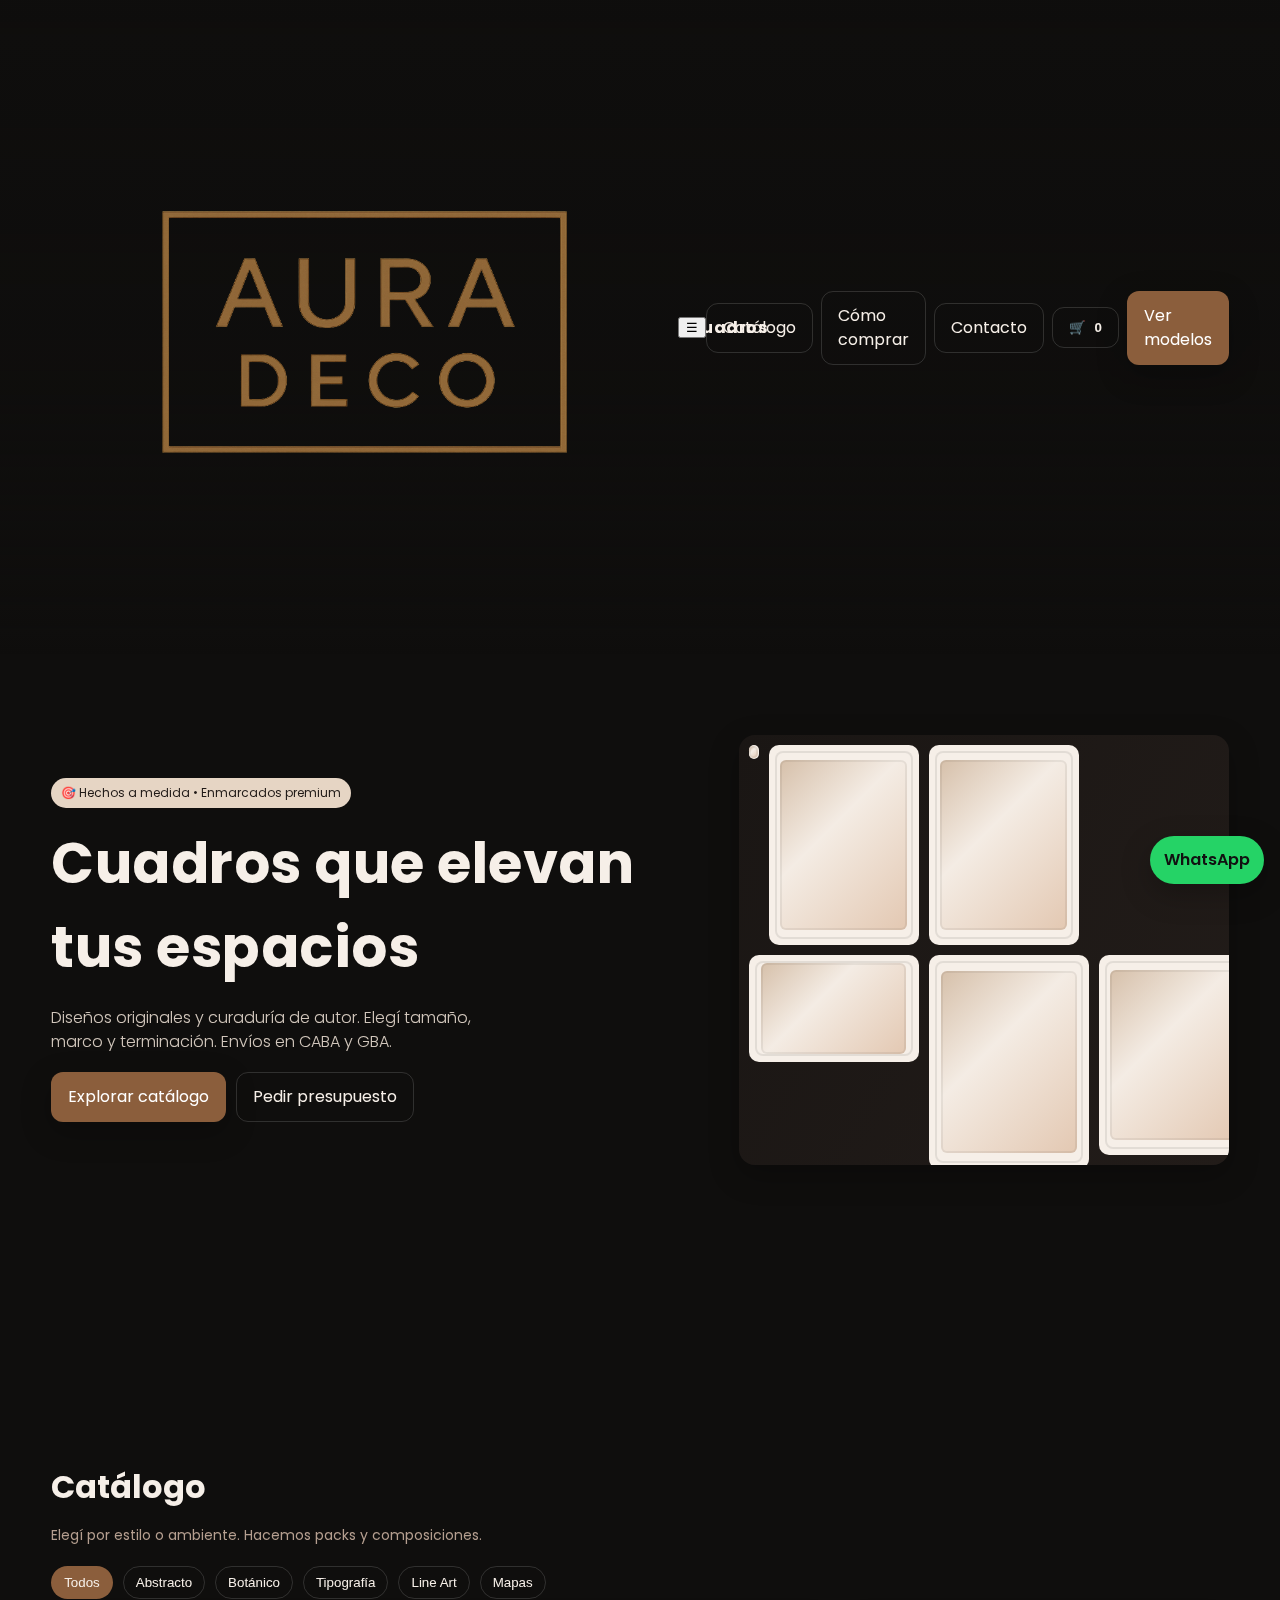
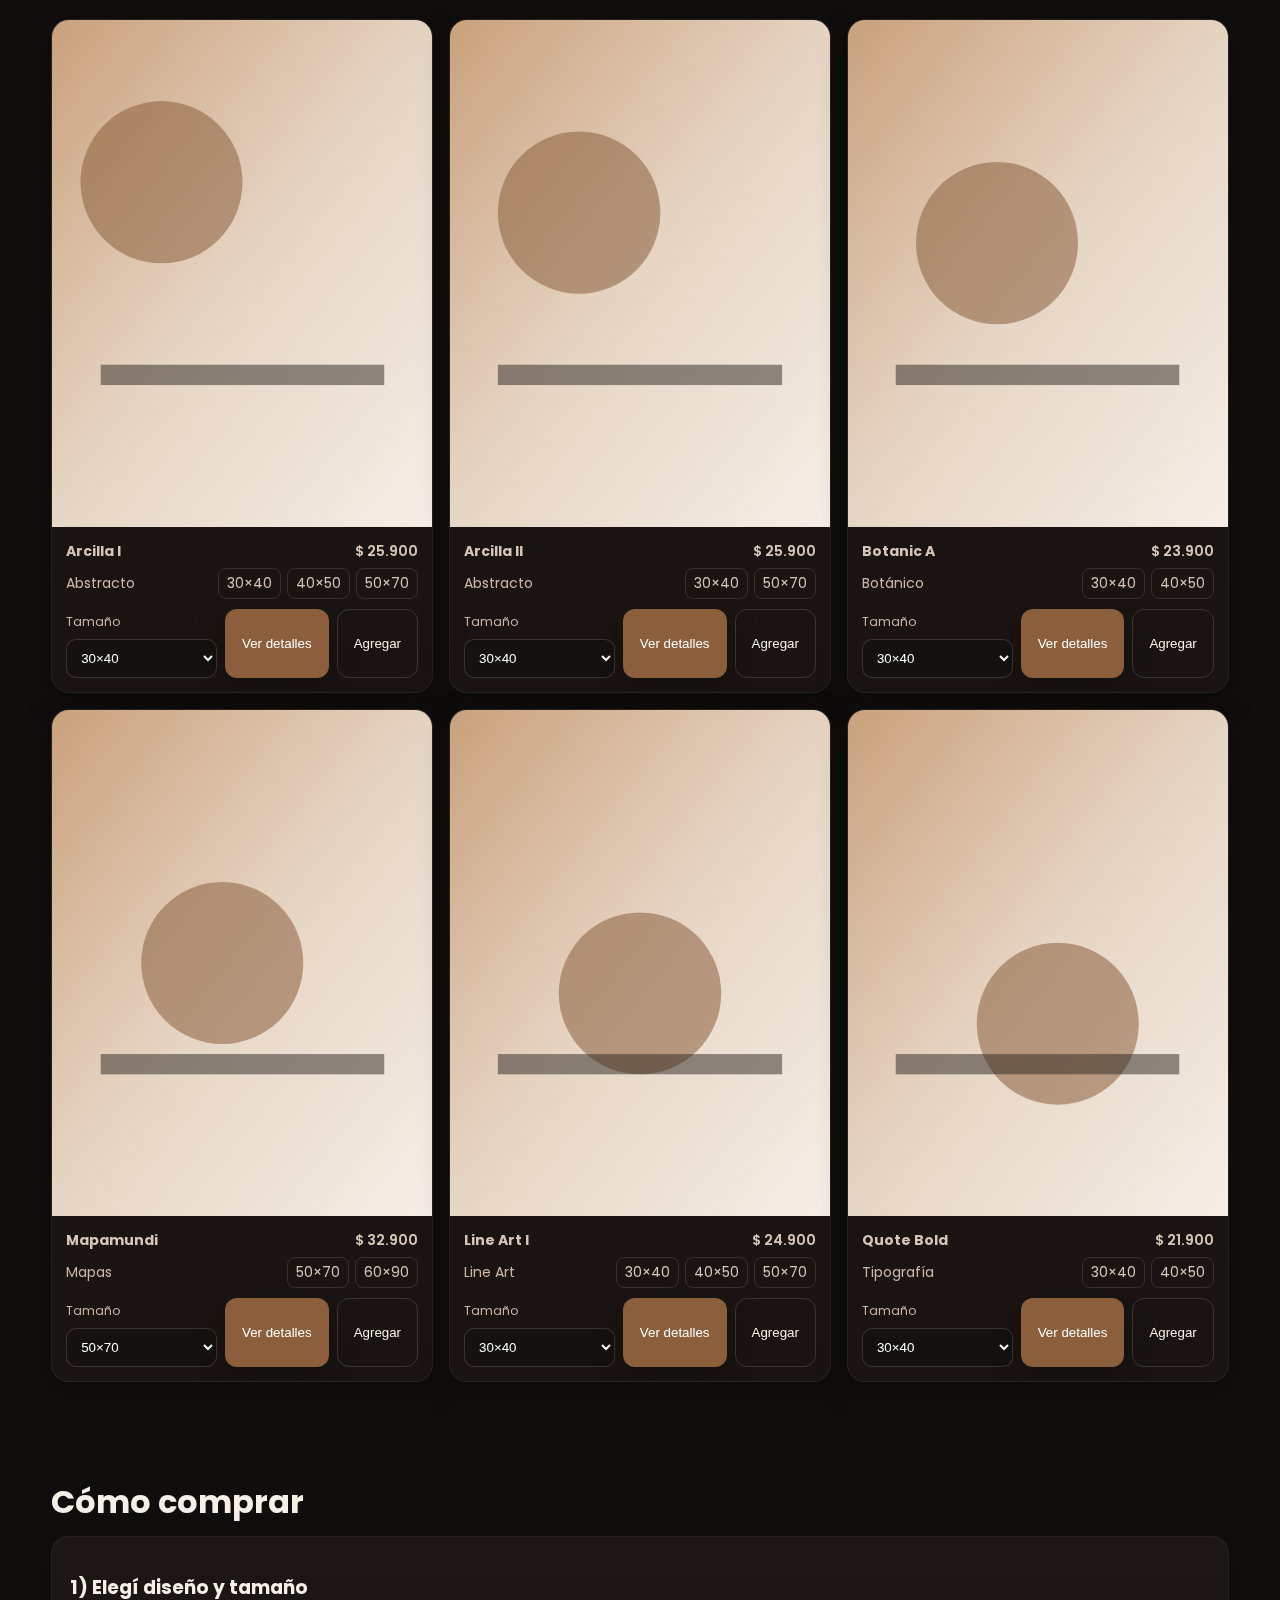
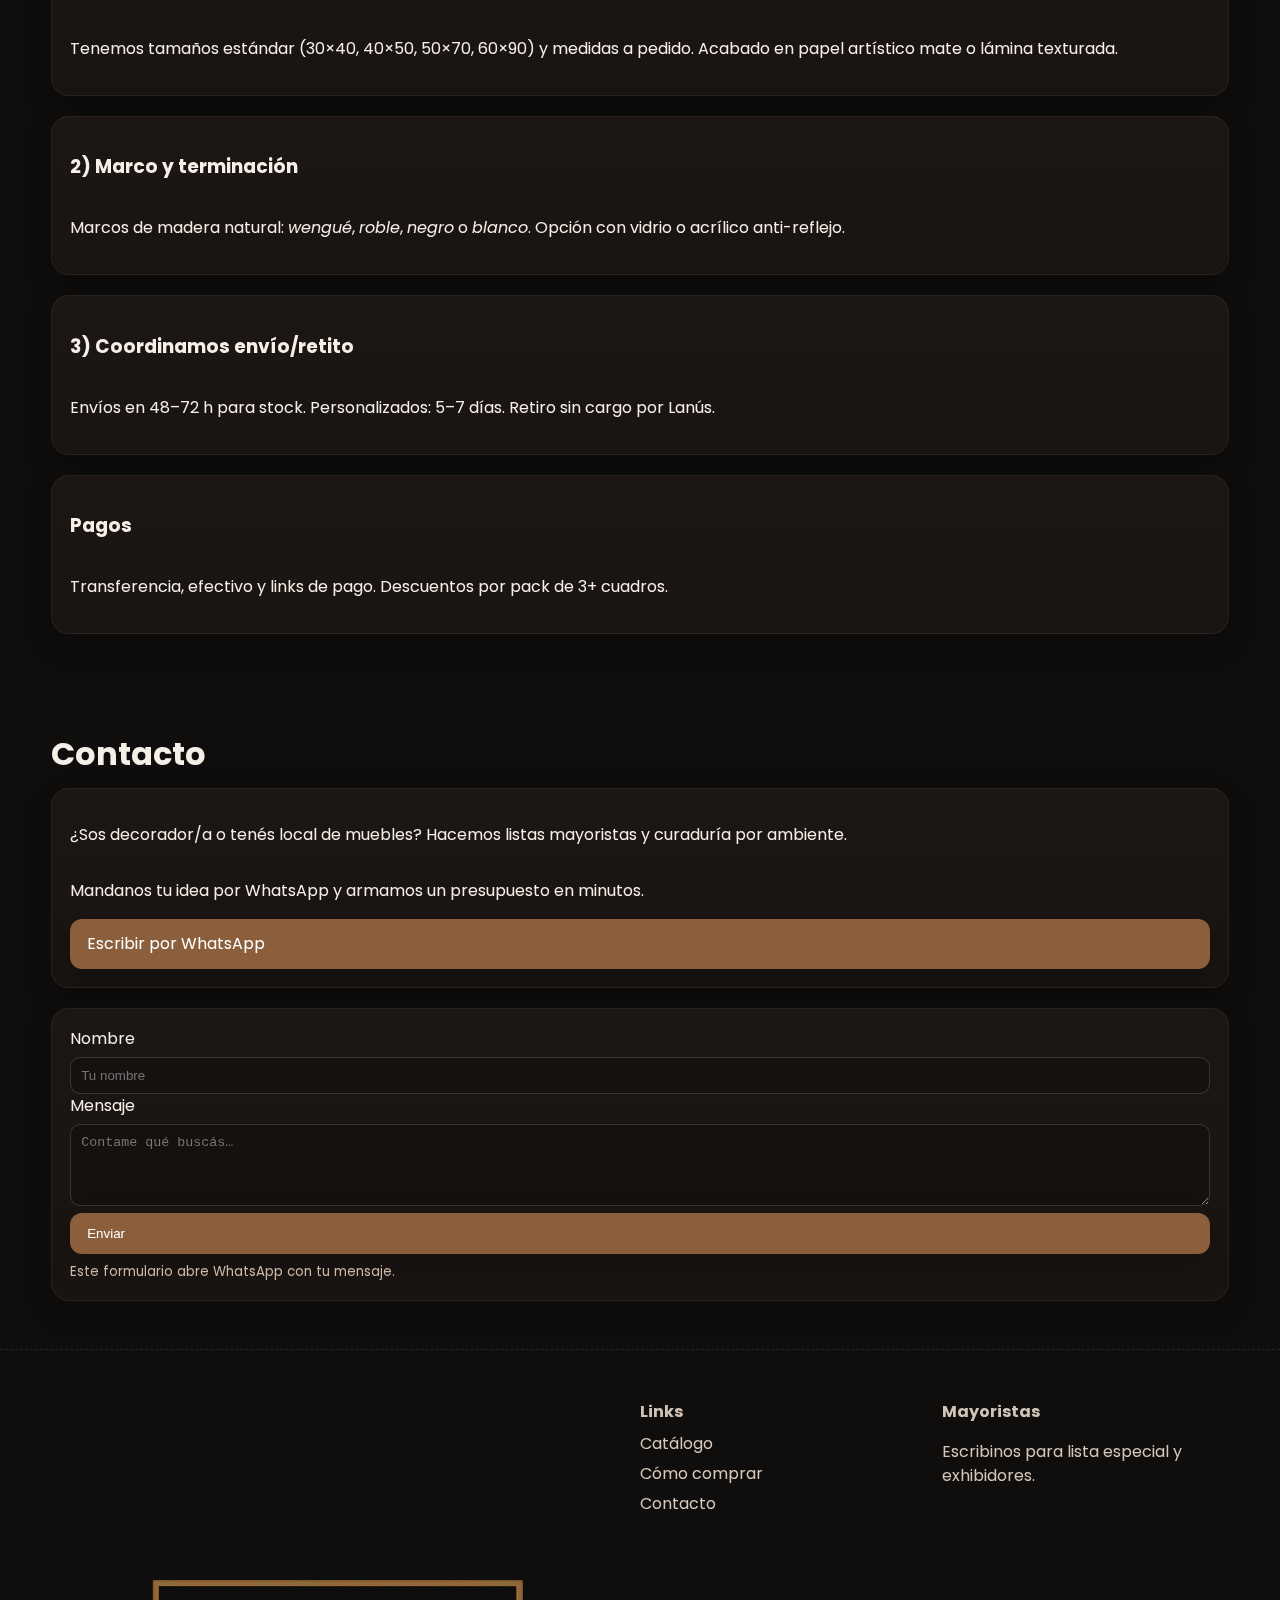
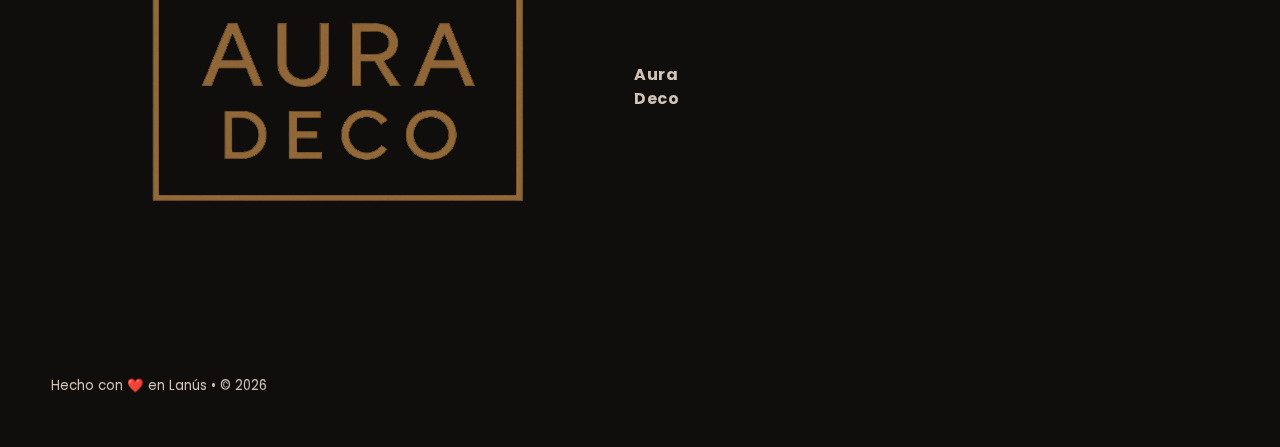
<file: index.html>
<!DOCTYPE html>
<html lang="es">
<head>
  <meta charset="utf-8" />
  <meta name="viewport" content="width=device-width, initial-scale=1" />
  <title>Aura Deco • Cuadros y diseño</title>
  <meta name="description" content="Aura Deco: cuadros modernos y personalizados para interiores. Envíos en CABA y GBA." />
  <link rel="preconnect" href="https://fonts.googleapis.com">
  <link rel="preconnect" href="https://fonts.gstatic.com" crossorigin>
  <link href="https://fonts.googleapis.com/css2?family=Poppins:wght@300;400;600&display=swap" rel="stylesheet">
  <link rel="stylesheet" href="styles.css" />
  <!-- Favicon -->
<link rel="icon" href="auradeco.png" type="image/png">
<link rel="apple-touch-icon" href="auradeco.png">
<meta name="theme-color" content="#8b5e3c">

</head>
<body>
  <!-- Botón WhatsApp flotante -->
  <a class="wapp" id="wappLink" target="_blank" rel="noopener">WhatsApp</a>

  <header>
    <div class="wrap nav">
      <div class="brand">
        <img src="auradeco.png" alt="Aura Deco" class="logo-img" />
        <b id="brandName">Aura Deco</b>
      </div>

      <button id="menuToggle" class="menu-toggle" aria-label="Abrir menú">☰</button>

      <nav class="menu" id="menu">
        <a href="#catalogo" class="btn">Catálogo</a>
        <a href="#como" class="btn">Cómo comprar</a>
        <a href="#contacto" class="btn">Contacto</a>
        <button class="btn ghost cartBtn" id="openCart" aria-label="Abrir carrito">
          🛒 <span id="cartCount">0</span>
        </button>
        <a href="#catalogo" class="btn primary">Ver modelos</a>
      </nav>
    </div>
  </header>

  <main class="wrap">
    <!-- HERO -->
    <section class="hero minvh">
      <div class="hero-grid">
        <div>
          <span class="tag">🎯 Hechos a medida • Enmarcados premium</span>
          <h1>Cuadros que elevan tus espacios</h1>
          <p class="lead">Diseños originales y curaduría de autor. Elegí tamaño, marco y terminación. Envíos en CABA y GBA.</p>
          <div class="cta">
            <a href="#catalogo" class="btn primary">Explorar catálogo</a>
            <a href="#contacto" class="btn ghost">Pedir presupuesto</a>
          </div>
        </div>
        <div class="frame-wall">
          <div class="frames">
            <div class="frame med"><div class="art"></div></div>
            <div class="frame small"><div class="art"></div></div>
            <div class="frame small"><div class="art"></div></div>
            <div class="frame wide"><div class="art"></div></div>
            <div class="frame med"><div class="art"></div></div>
            <div class="frame small"><div class="art"></div></div>
          </div>
        </div>
      </div>
    </section>

    <!-- CATÁLOGO -->
    <section id="catalogo">
      <h2>Catálogo</h2>
      <p class="sub">Elegí por estilo o ambiente. Hacemos packs y composiciones.</p>

      <div class="filters" id="filters"></div>
      <div class="grid" id="grid"></div>
    </section>

    <!-- CÓMO COMPRAR -->
    <section id="como">
      <h2>Cómo comprar</h2>
      <div class="two-col">
        <div class="card soft">
          <h3>1) Elegí diseño y tamaño</h3>
          <p>Tenemos tamaños estándar (30×40, 40×50, 50×70, 60×90) y medidas a pedido. Acabado en papel artístico mate o lámina texturada.</p>
        </div>
        <div class="card soft">
          <h3>2) Marco y terminación</h3>
          <p>Marcos de madera natural: <em>wengué</em>, <em>roble</em>, <em>negro</em> o <em>blanco</em>. Opción con vidrio o acrílico anti-reflejo.</p>
        </div>
        <div class="card soft">
          <h3>3) Coordinamos envío/retito</h3>
          <p>Envíos en 48–72 h para stock. Personalizados: 5–7 días. Retiro sin cargo por Lanús.</p>
        </div>
        <div class="card soft">
          <h3>Pagos</h3>
          <p>Transferencia, efectivo y links de pago. Descuentos por pack de 3+ cuadros.</p>
        </div>
      </div>
    </section>

    <!-- CONTACTO -->
    <section id="contacto">
      <h2>Contacto</h2>
      <div class="two-col">
        <div class="card soft">
          <p>¿Sos decorador/a o tenés local de muebles? Hacemos listas mayoristas y curaduría por ambiente.</p>
          <p>Mandanos tu idea por WhatsApp y armamos un presupuesto en minutos.</p>
          <a class="btn primary" id="wappCTA">Escribir por WhatsApp</a>
        </div>
        <form class="card soft" id="form">
          <label>Nombre<br>
            <input name="nombre" required placeholder="Tu nombre">
          </label>
          <label>Mensaje<br>
            <textarea name="mensaje" rows="4" required placeholder="Contame qué buscás…"></textarea>
          </label>
          <button class="btn primary" type="submit">Enviar</button>
          <small class="hint">Este formulario abre WhatsApp con tu mensaje.</small>
        </form>
      </div>
    </section>
  </main>

  <footer>
    <div class="wrap foot">
      <div>
        <div class="brand">
          <img src="auradeco.png" alt="Aura Deco" class="logo-img" />
          <b>Aura Deco</b>
        </div>
        <small>Hecho con ❤️ en Lanús • © <span id="year"></span></small>
      </div>
      <div>
        <b>Links</b>
        <ul class="links">
          <li><a href="#catalogo">Catálogo</a></li>
          <li><a href="#como">Cómo comprar</a></li>
          <li><a href="#contacto">Contacto</a></li>
        </ul>
      </div>
      <div>
        <b>Mayoristas</b>
        <p class="muted">Escribinos para lista especial y exhibidores.</p>
      </div>
    </div>
  </footer>

  <!-- MODAL DE PRODUCTO -->
  <dialog id="productModal">
    <div class="modal-body">
      <img id="modalImg" class="modal-img" alt="Cuadro">
      <div class="modal-content">
        <h3 id="modalTitle">Título</h3>
        <p id="modalDesc" class="muted">Descripción del diseño.</p>
        <div class="meta">
          <div>
            <label for="modalSize">Tamaño</label><br>
            <select id="modalSize"></select>
          </div>
          <div>
            <label for="modalQty">Cantidad</label><br>
            <input type="number" id="modalQty" min="1" value="1">
          </div>
          <div class="price" id="modalPrice">$0</div>
        </div>
        <div class="modal-actions">
          <button class="btn primary" id="modalAddCart">Agregar al carrito</button>
          <a class="btn ghost" id="modalBuy">Pedir por WhatsApp</a>
          <button class="btn ghost" id="modalClose">Cerrar</button>
        </div>
      </div>
    </div>
  </dialog>

  <!-- CARRITO -->
  <dialog id="cartDrawer">
    <div class="cart-body">
      <div class="cart-head">
        <h3>Tu carrito</h3>
        <button class="btn ghost" id="closeCart">Cerrar</button>
      </div>
      <div id="cartItems" class="cart-items"></div>
      <div class="cart-foot">
        <div class="cart-total">
          <span>Subtotal</span>
          <b id="cartSubtotal">$0</b>
        </div>
        <div class="cart-actions">
          <button class="btn ghost" id="emptyCart">Vaciar</button>
          <a class="btn primary" id="cartCheckout">Armar pedido por WhatsApp</a>
        </div>
        <small class="hint">El pedido se enviará por WhatsApp con el detalle de tus productos.</small>
      </div>
    </div>
  </dialog>

  <script src="app.js"></script>
</body>
</html>
</file>
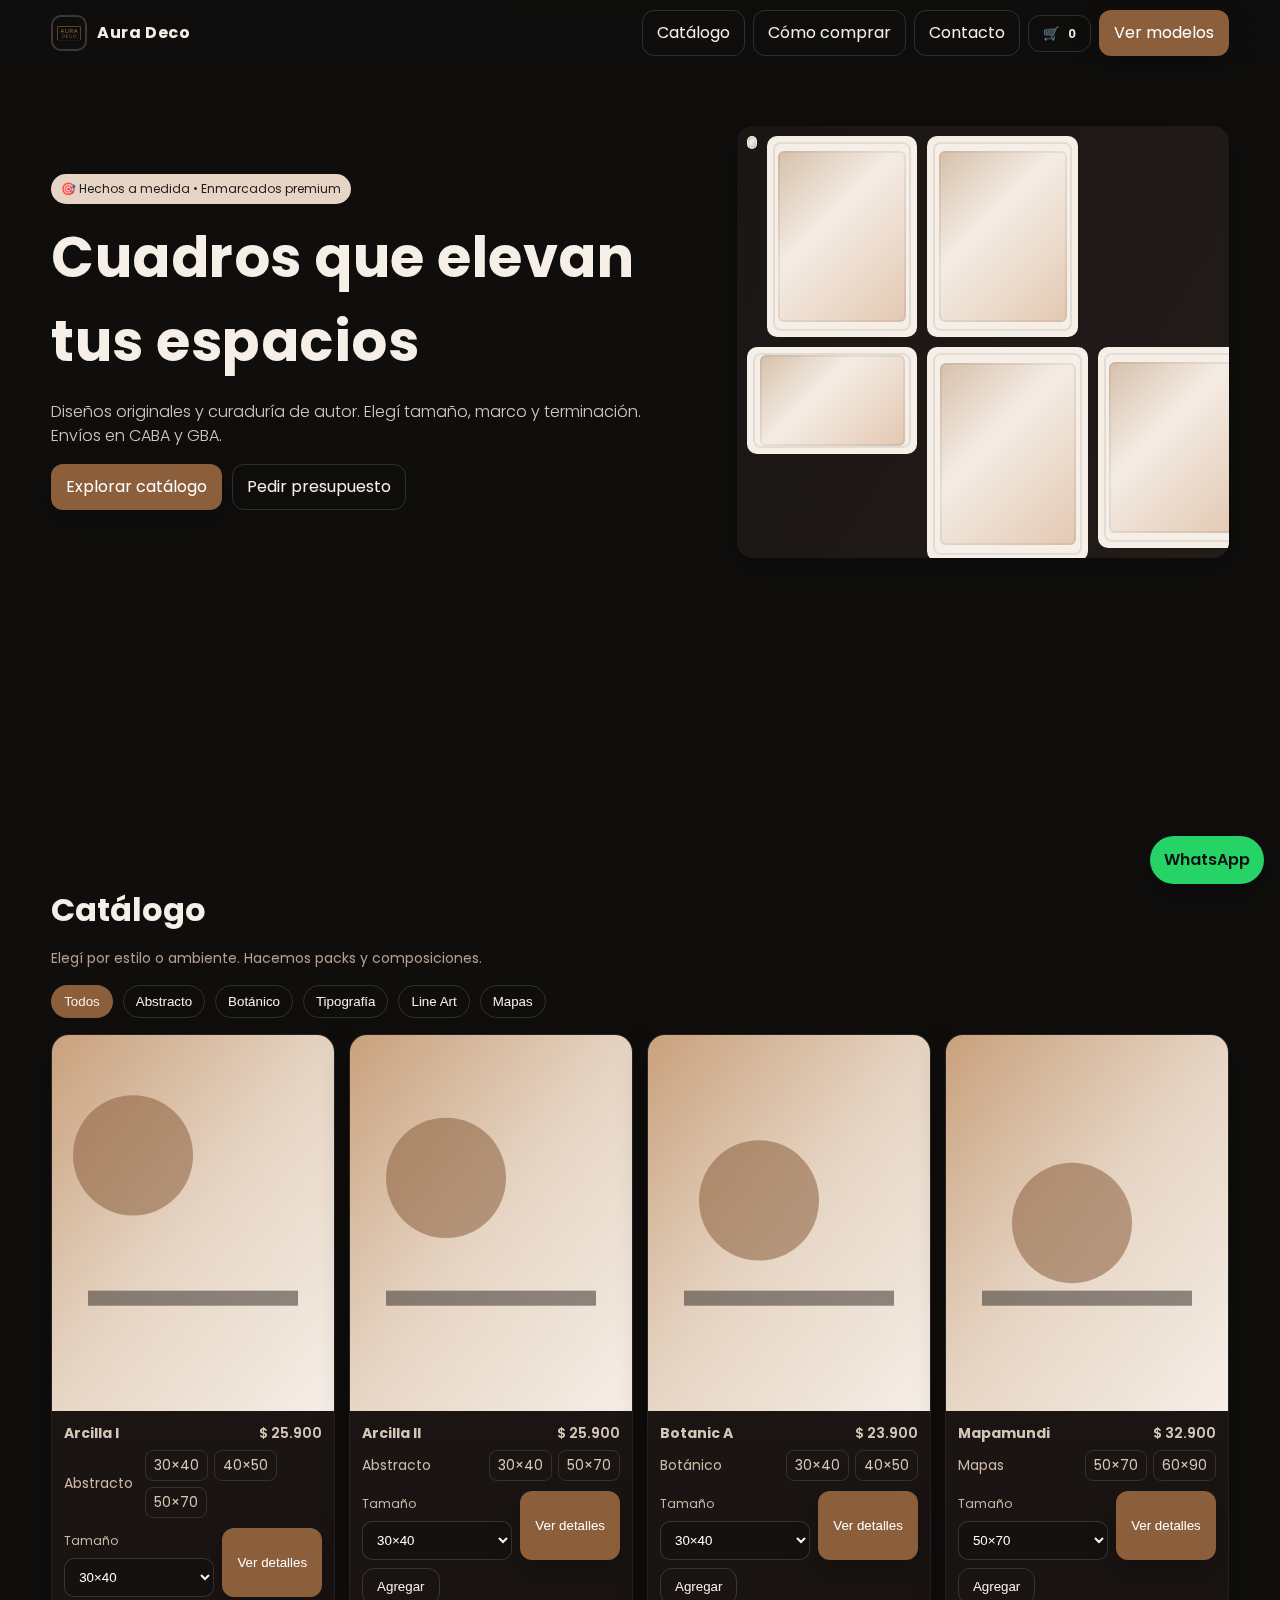
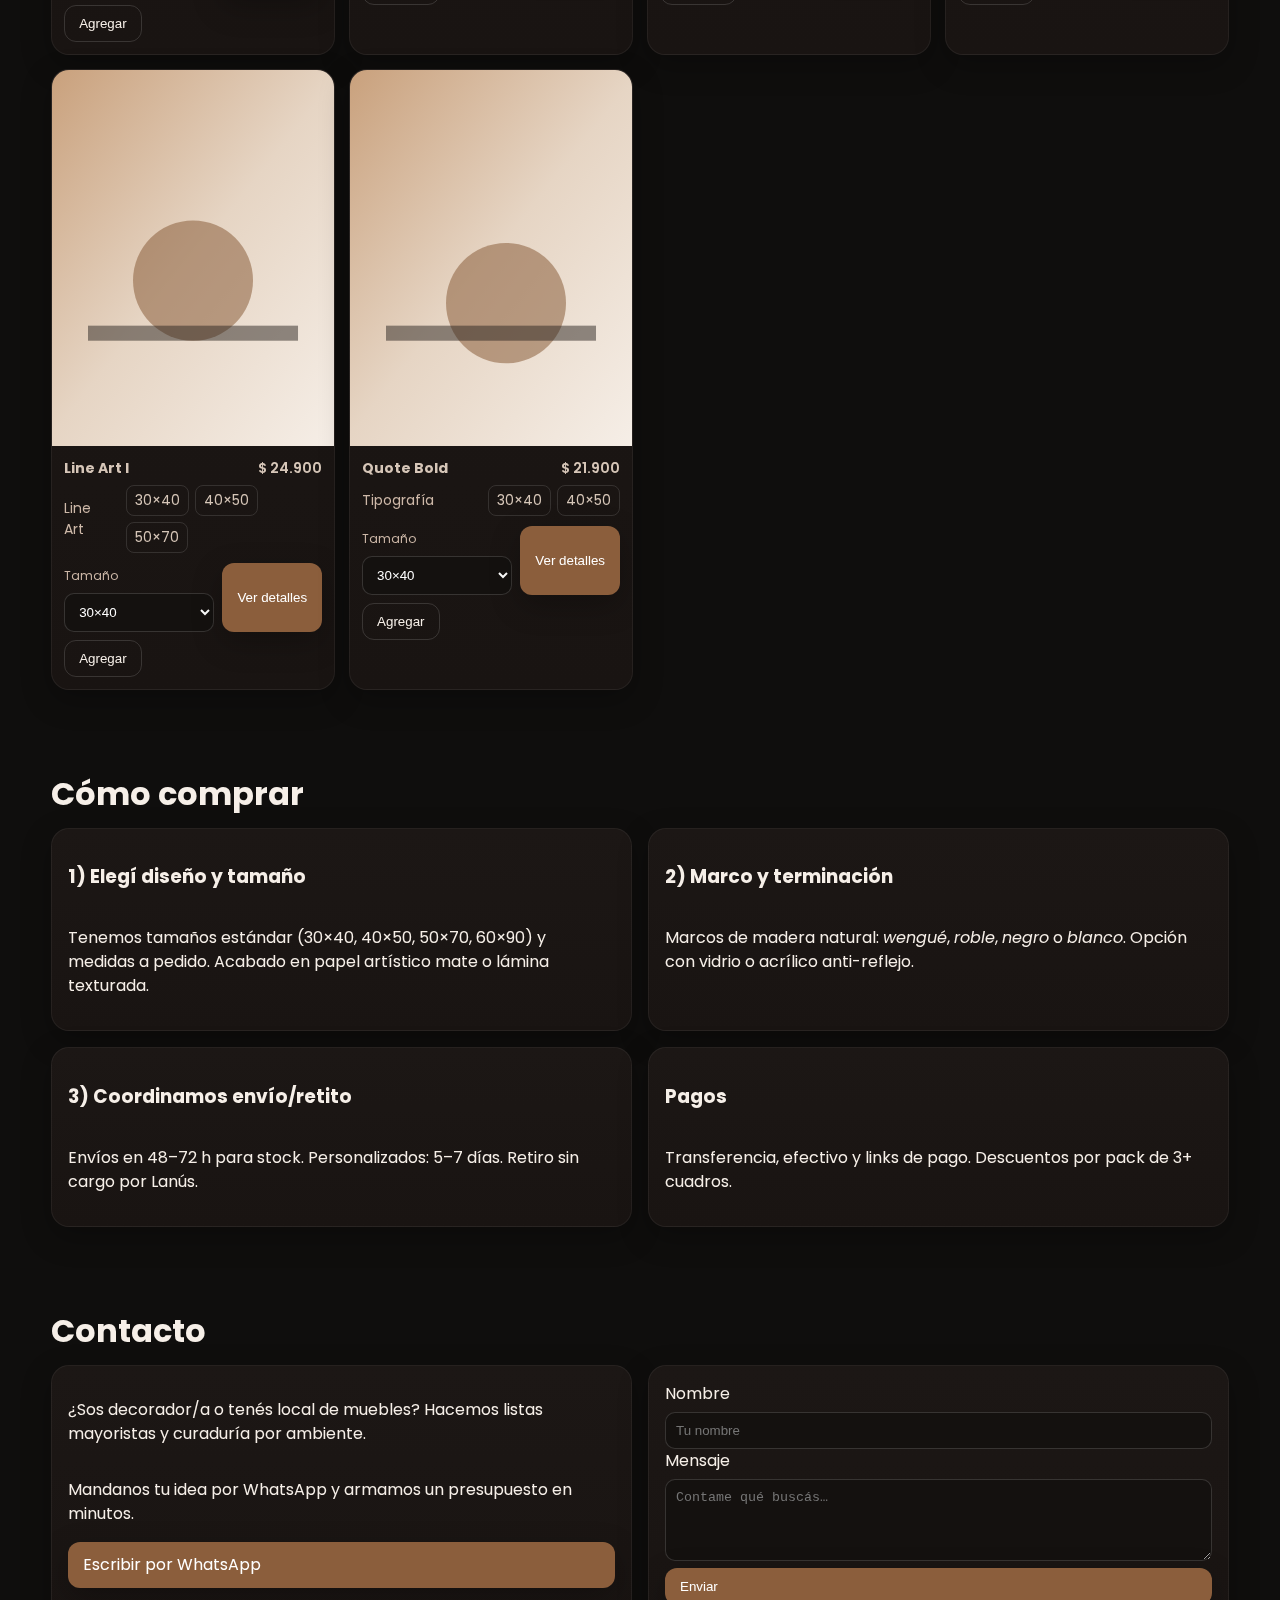
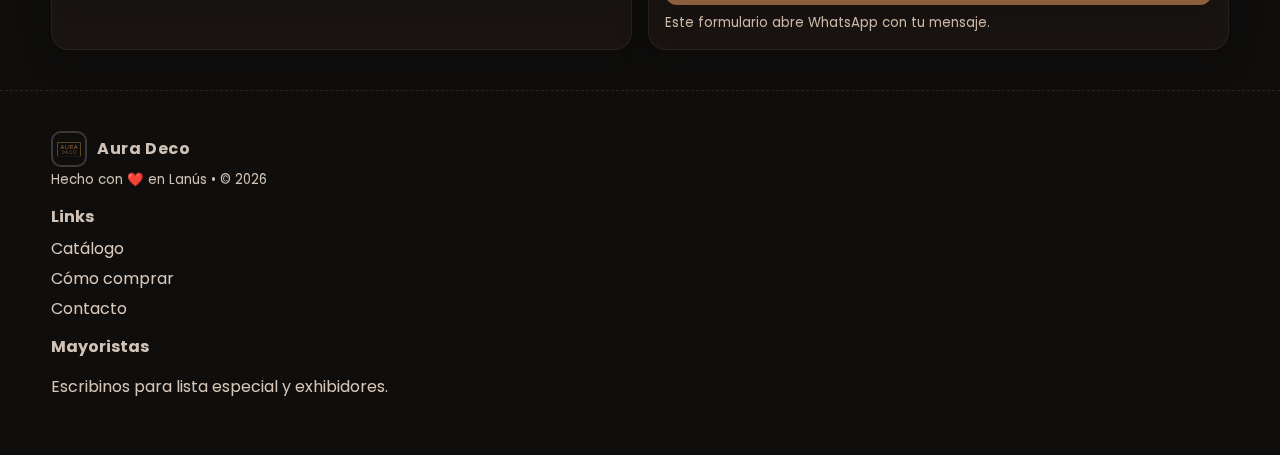
<file: Proyecto cuadros/index.html>
<!DOCTYPE html>
<html lang="es">
<head>
  <meta charset="utf-8" />
  <meta name="viewport" content="width=device-width, initial-scale=1" />
  <title>Aura Deco • Cuadros y diseño</title>
  <meta name="description" content="Aura Deco: cuadros modernos y personalizados para interiores. Envíos en CABA y GBA." />
  <link rel="preconnect" href="https://fonts.googleapis.com">
  <link rel="preconnect" href="https://fonts.gstatic.com" crossorigin>
  <link href="https://fonts.googleapis.com/css2?family=Poppins:wght@300;400;600&display=swap" rel="stylesheet">
  <link rel="stylesheet" href="styles.css" />
  <!-- Favicon -->
<link rel="icon" href="auradeco.png" type="image/png">
<link rel="apple-touch-icon" href="auradeco.png">
<meta name="theme-color" content="#8b5e3c">

<link rel="canonical" href="https://auradecoshop.com.ar/">
<meta property="og:type" content="website">
<meta property="og:site_name" content="Aura Deco">
<meta property="og:title" content="Aura Deco • Cuadros y diseño">
<meta property="og:description" content="Cuadros modernos y personalizados para interiores. Envíos en CABA y GBA.">
<meta property="og:image" content="https://auradecoshop.com.ar/auradeco.png">
<meta name="twitter:card" content="summary_large_image">

</head>
<body>
  <!-- Botón WhatsApp flotante -->
  <a class="wapp" id="wappLink" target="_blank" rel="noopener">WhatsApp</a>

  <header>
    <div class="wrap nav">
      <div class="brand">
        <img src="auradeco.png" alt="Aura Deco" class="logo-img" />
        <b id="brandName">Aura Deco</b>
      </div>

      <button id="menuToggle" class="menu-toggle" aria-label="Abrir menú">☰</button>

      <nav class="menu" id="menu">
        <a href="#catalogo" class="btn">Catálogo</a>
        <a href="#como" class="btn">Cómo comprar</a>
        <a href="#contacto" class="btn">Contacto</a>
        <button class="btn ghost cartBtn" id="openCart" aria-label="Abrir carrito">
          🛒 <span id="cartCount">0</span>
        </button>
        <a href="#catalogo" class="btn primary">Ver modelos</a>
      </nav>
    </div>
  </header>

  <main class="wrap">
    <!-- HERO -->
    <section class="hero minvh">
      <div class="hero-grid">
        <div>
          <span class="tag">🎯 Hechos a medida • Enmarcados premium</span>
          <h1>Cuadros que elevan tus espacios</h1>
          <p class="lead">Diseños originales y curaduría de autor. Elegí tamaño, marco y terminación. Envíos en CABA y GBA.</p>
          <div class="cta">
            <a href="#catalogo" class="btn primary">Explorar catálogo</a>
            <a href="#contacto" class="btn ghost">Pedir presupuesto</a>
          </div>
        </div>
        <div class="frame-wall">
          <div class="frames">
            <div class="frame med"><div class="art"></div></div>
            <div class="frame small"><div class="art"></div></div>
            <div class="frame small"><div class="art"></div></div>
            <div class="frame wide"><div class="art"></div></div>
            <div class="frame med"><div class="art"></div></div>
            <div class="frame small"><div class="art"></div></div>
          </div>
        </div>
      </div>
    </section>

    <!-- CATÁLOGO -->
    <section id="catalogo">
      <h2>Catálogo</h2>
      <p class="sub">Elegí por estilo o ambiente. Hacemos packs y composiciones.</p>

      <div class="filters" id="filters"></div>
      <div class="grid" id="grid"></div>
    </section>

    <!-- CÓMO COMPRAR -->
    <section id="como">
      <h2>Cómo comprar</h2>
      <div class="two-col">
        <div class="card soft">
          <h3>1) Elegí diseño y tamaño</h3>
          <p>Tenemos tamaños estándar (30×40, 40×50, 50×70, 60×90) y medidas a pedido. Acabado en papel artístico mate o lámina texturada.</p>
        </div>
        <div class="card soft">
          <h3>2) Marco y terminación</h3>
          <p>Marcos de madera natural: <em>wengué</em>, <em>roble</em>, <em>negro</em> o <em>blanco</em>. Opción con vidrio o acrílico anti-reflejo.</p>
        </div>
        <div class="card soft">
          <h3>3) Coordinamos envío/retito</h3>
          <p>Envíos en 48–72 h para stock. Personalizados: 5–7 días. Retiro sin cargo por Lanús.</p>
        </div>
        <div class="card soft">
          <h3>Pagos</h3>
          <p>Transferencia, efectivo y links de pago. Descuentos por pack de 3+ cuadros.</p>
        </div>
      </div>
    </section>

    <!-- CONTACTO -->
    <section id="contacto">
      <h2>Contacto</h2>
      <div class="two-col">
        <div class="card soft">
          <p>¿Sos decorador/a o tenés local de muebles? Hacemos listas mayoristas y curaduría por ambiente.</p>
          <p>Mandanos tu idea por WhatsApp y armamos un presupuesto en minutos.</p>
          <a class="btn primary" id="wappCTA">Escribir por WhatsApp</a>
        </div>
        <form class="card soft" id="form">
          <label>Nombre<br>
            <input name="nombre" required placeholder="Tu nombre">
          </label>
          <label>Mensaje<br>
            <textarea name="mensaje" rows="4" required placeholder="Contame qué buscás…"></textarea>
          </label>
          <button class="btn primary" type="submit">Enviar</button>
          <small class="hint">Este formulario abre WhatsApp con tu mensaje.</small>
        </form>
      </div>
    </section>
  </main>

  <footer>
    <div class="wrap foot">
      <div>
        <div class="brand">
          <img src="auradeco.png" alt="Aura Deco" class="logo-img" />
          <b>Aura Deco</b>
        </div>
        <small>Hecho con ❤️ en Lanús • © <span id="year"></span></small>
      </div>
      <div>
        <b>Links</b>
        <ul class="links">
          <li><a href="#catalogo">Catálogo</a></li>
          <li><a href="#como">Cómo comprar</a></li>
          <li><a href="#contacto">Contacto</a></li>
        </ul>
      </div>
      <div>
        <b>Mayoristas</b>
        <p class="muted">Escribinos para lista especial y exhibidores.</p>
      </div>
    </div>
  </footer>

  <!-- MODAL DE PRODUCTO -->
  <dialog id="productModal">
    <div class="modal-body">
      <img id="modalImg" class="modal-img" alt="Cuadro">
      <div class="modal-content">
        <h3 id="modalTitle">Título</h3>
        <p id="modalDesc" class="muted">Descripción del diseño.</p>
        <div class="meta">
          <div>
            <label for="modalSize">Tamaño</label><br>
            <select id="modalSize"></select>
          </div>
          <div>
            <label for="modalQty">Cantidad</label><br>
            <input type="number" id="modalQty" min="1" value="1">
          </div>
          <div class="price" id="modalPrice">$0</div>
        </div>
        <div class="modal-actions">
          <button class="btn primary" id="modalAddCart">Agregar al carrito</button>
          <a class="btn ghost" id="modalBuy">Pedir por WhatsApp</a>
          <button class="btn ghost" id="modalClose">Cerrar</button>
        </div>
      </div>
    </div>
  </dialog>

  <!-- CARRITO -->
  <dialog id="cartDrawer">
    <div class="cart-body">
      <div class="cart-head">
        <h3>Tu carrito</h3>
        <button class="btn ghost" id="closeCart">Cerrar</button>
      </div>
      <div id="cartItems" class="cart-items"></div>
      <div class="cart-foot">
        <div class="cart-total">
          <span>Subtotal</span>
          <b id="cartSubtotal">$0</b>
        </div>
        <div class="cart-actions">
          <button class="btn ghost" id="emptyCart">Vaciar</button>
          <a class="btn primary" id="cartCheckout">Armar pedido por WhatsApp</a>
        </div>
        <small class="hint">El pedido se enviará por WhatsApp con el detalle de tus productos.</small>
      </div>
    </div>
  </dialog>

  <script src="app.js"></script>
</body>
</html>
</file>
<file: styles.css>
:root{
  --bg:#0f0e0d;            /* casi negro, cálido */
  --paper:#f6efe8;         /* marfil */
  --ink:#2a2320;           /* marrón oscuro */
  --brand:#8b5e3c;         /* marrón medio */
  --brand-2:#c89f7a;       /* marrón claro */
  --accent:#e6d5c4;        /* acento suave */
  --muted:#b59f90;
  --radius:16px;
  --shadow:0 10px 30px rgba(0,0,0,.25);
}
*{box-sizing:border-box}
html,body{margin:0;padding:0;font-family:Poppins,system-ui,-apple-system,Segoe UI,Roboto,sans-serif;background:var(--bg);color:var(--paper);line-height:1.5}
img{max-width:100%;display:block}
a{color:inherit;text-decoration:none}
.wrap{width:min(1200px,92%);margin:0 auto}

header{position:sticky;top:0;z-index:50;background:linear-gradient(180deg, rgba(15,14,13,.95), rgba(15,14,13,.70) 60%, rgba(15,14,13,0));backdrop-filter:saturate(1.2) blur(6px)}
.nav{display:flex;align-items:center;justify-content:space-between;padding:14px 0}
.brand{display:flex;gap:10px;align-items:center}
.logo{width:36px;height:36px;border-radius:10px;background:conic-gradient(from 200deg at 50% 50%, var(--brand), var(--brand-2), var(--accent));box-shadow:inset 0 0 0 2px rgba(255,255,255,.18)}
.brand b{letter-spacing:.6px}
.menu{display:flex;gap:8px;align-items:center}

.btn{display:inline-flex;padding:12px 16px;border-radius:12px;border:1px solid rgba(255,255,255,.14);transition:.2s;align-items:center;gap:8px;background:transparent;color:inherit;cursor:pointer}
.btn.primary{background:var(--brand);border-color:transparent;color:#fff;box-shadow:var(--shadow)}
.btn.primary:hover{filter:brightness(1.05)}
.btn.ghost:hover{background:rgba(255,255,255,.06)}

.hero{position:relative;padding:80px 0 40px}
.hero-grid{display:grid;grid-template-columns:1.15fr .85fr;gap:24px;align-items:center}
.tag{display:inline-flex;gap:8px;align-items:center;font-size:12px;color:#201a17;background:var(--accent);padding:6px 10px;border-radius:999px}
h1{font-size:clamp(28px,5vw,56px);margin:14px 0 8px;letter-spacing:.5px}
.lead{color:#e7dbcf;opacity:.9;font-weight:300;max-width:46ch}
.cta{display:flex;gap:10px;margin-top:18px}

.frame-wall{position:relative;border-radius:var(--radius);overflow:hidden;box-shadow:var(--shadow);background:linear-gradient(120deg,#1a1614,#221c19)}
.frames{display:grid;grid-template-columns:repeat(6,1fr);gap:10px;padding:10px}
.frame{aspect-ratio:3/4;background:var(--paper);border-radius:10px;display:flex;align-items:center;justify-content:center;position:relative}
.frame::after{content:"";position:absolute;inset:6px;border-radius:8px;box-shadow:inset 0 0 0 2px rgba(0,0,0,.08)}
.frame.small{grid-column:span 1}
.frame.med{grid-column:span 2}
.frame.wide{grid-column:span 3;aspect-ratio:16/10}
.art{width:85%;height:85%;border-radius:6px;background:linear-gradient(135deg,#d6c0aa,#f4ece4 40%,#e3c8b2);box-shadow:inset 0 0 0 2px rgba(0,0,0,.06)}

section{padding:48px 0}
h2{font-size:clamp(22px,3vw,32px);margin:0 0 10px}
.sub{color:var(--muted);font-size:14px;margin-bottom:20px}
.hint{display:block;color:#cdb8a8;margin-top:8px}
.muted{color:#d6c6b8}

.filters{display:flex;flex-wrap:wrap;gap:10px;margin:12px 0 20px}
.chip{padding:8px 12px;border-radius:999px;border:1px solid rgba(255,255,255,.14);cursor:pointer;user-select:none;background:transparent;color:inherit}
.chip.active{background:var(--brand);border-color:transparent}

.grid{display:grid;grid-template-columns:repeat(12,1fr);gap:16px}
.card{grid-column:span 12;background:linear-gradient(180deg,#1c1715,#191412);border:1px solid rgba(255,255,255,.06);border-radius:18px;overflow:hidden;box-shadow:var(--shadow);display:flex;flex-direction:column;padding:0}
.card.soft{padding:18px}
.card img{width:100%;aspect-ratio:3/4;object-fit:cover}
.card-body{padding:14px}
.price{font-weight:600}
.meta{display:flex;justify-content:space-between;align-items:center;gap:12px;font-size:14px;color:#d6c6b8}
.sizes{display:flex;gap:6px;flex-wrap:wrap}
.sizes span{border:1px solid rgba(255,255,255,.12);border-radius:8px;padding:4px 8px}

.card .inline-controls{display:flex;gap:8px;margin-top:10px;flex-wrap:wrap}
.card select, 
#modalSize, #modalQty, 
input, textarea{width:100%;margin-top:6px;padding:10px;border-radius:10px;border:1px solid rgba(255,255,255,.15);background:#14110f;color:#fff}

@media(min-width:700px){ .card{grid-column:span 6} }
@media(min-width:1000px){ .card{grid-column:span 4} }

/* Modal */
dialog{border:none;border-radius:18px;padding:0;max-width:min(960px,92%);box-shadow:var(--shadow);background:#14110f;color:var(--paper)}
.modal-body{display:grid;grid-template-columns:1fr;gap:16px}
.modal-img{width:100%;aspect-ratio:4/5;object-fit:cover}
.modal-content{padding:20px}
.modal-actions{display:flex;gap:10px;margin-top:10px;flex-wrap:wrap}
dialog::backdrop{background:rgba(0,0,0,.6)}
@media(min-width:900px){ .modal-body{grid-template-columns:1.1fr .9fr} }

/* Two column info */
.two-col{display:grid;grid-template-columns:1fr;gap:20px}
@media(min-width:900px){ .two-col{grid-template-columns:1fr 1fr} }

/* Footer */
footer{padding:50px 0;border-top:1px dashed rgba(255,255,255,.1);color:#d0c2b6}
.foot{display:grid;gap:16px}
@media(min-width:800px){.foot{grid-template-columns:2fr 1fr 1fr}}
.links{list-style:none;padding:0;margin:8px 0 0;display:grid;gap:6px;color:#d9c9bb}
.links li{margin:0}

/* Botón WhatsApp flotante */
.wapp{position:fixed;right:16px;bottom:16px;z-index:60;display:flex;align-items:center;gap:10px;background:#25D366;color:#111;padding:12px 14px;border-radius:999px;font-weight:600;box-shadow:var(--shadow)}
.wapp:hover{filter:brightness(1.05)}

/* Evitar espacio blanco inferior en móviles */
.minvh{min-height:calc(100vh - 140px)}

/* Carrito (drawer) */
#cartDrawer{max-width:560px;width:min(92%,560px);margin-left:auto;margin-right:0}
.cart-body{padding:0;background:#14110f;border-radius:18px;overflow:hidden}
.cart-head{display:flex;align-items:center;justify-content:space-between;padding:16px 18px;border-bottom:1px solid rgba(255,255,255,.08)}
.cart-items{max-height:50vh;overflow:auto;padding:4px 8px}
.cart-item{display:grid;grid-template-columns:auto 1fr auto;gap:10px;align-items:center;padding:10px;border-bottom:1px solid rgba(255,255,255,.06)}
.cart-thumb{width:64px;height:64px;border-radius:10px;object-fit:cover}
.cart-item b{display:block}
.cart-item .muted{font-size:12px}
.qty-controls{display:flex;align-items:center;gap:8px}
.qty-controls button{padding:6px 10px;border-radius:8px;border:1px solid rgba(255,255,255,.14);background:transparent;color:inherit;cursor:pointer}
.cart-foot{padding:14px 18px}
.cart-total{display:flex;align-items:center;justify-content:space-between;margin-bottom:10px}
.cart-actions{display:flex;gap:8px;flex-wrap:wrap}
.cartBtn{position:relative}
.cartBtn #cartCount{font-weight:700}
</file>
<file: Proyecto cuadros/styles.css>
html{scroll-behavior:smooth}
:focus-visible{outline:2px solid #c89f7a;outline-offset:2px}
dialog::backdrop{background:rgba(0,0,0,.45)}

html { scroll-behavior: smooth; }
:focus-visible { outline: 2px solid var(--brand-2); outline-offset: 2px; }
.visually-hidden{position:absolute!important;height:1px;width:1px;overflow:hidden;clip:rect(1px,1px,1px,1px);white-space:nowrap;}
:root{
  --bg:#0f0e0d;            /* casi negro, cálido */
  --paper:#f6efe8;         /* marfil */
  --ink:#2a2320;           /* marrón oscuro */
  --brand:#8b5e3c;         /* marrón medio */
  --brand-2:#c89f7a;       /* marrón claro */
  --accent:#e6d5c4;        /* acento suave */
  --muted:#b59f90;
  --radius:16px;
  --shadow:0 10px 30px rgba(0,0,0,.25);
}
*{box-sizing:border-box}
html,body{margin:0;padding:0;font-family:Poppins,system-ui,-apple-system,Segoe UI,Roboto,sans-serif;background:var(--bg);color:var(--paper);line-height:1.5}
img{max-width:100%;display:block}
a{color:inherit;text-decoration:none}
.wrap{width:min(1200px,92%);margin:0 auto}

header{position:sticky;top:0;z-index:50;background:linear-gradient(180deg, rgba(15,14,13,.95), rgba(15,14,13,.70) 60%, rgba(15,14,13,0));backdrop-filter:saturate(1.2) blur(6px)}
.nav{display:flex;align-items:center;justify-content:space-between;padding:10px 0}
.brand{display:flex;gap:10px;align-items:center}
.logo-img{width:36px;height:36px;border-radius:10px;object-fit:cover;box-shadow:inset 0 0 0 2px rgba(255,255,255,.18)}
.brand b{letter-spacing:.6px}

/* Menu */
.menu{display:flex;gap:8px;align-items:center}
.menu-toggle{display:none;background:transparent;border:1px solid rgba(255,255,255,.18);color:inherit;border-radius:10px;padding:8px 10px}
.btn{display:inline-flex;padding:10px 14px;border-radius:12px;border:1px solid rgba(255,255,255,.14);transition:.2s;align-items:center;gap:8px;background:transparent;color:inherit;cursor:pointer}
.btn.primary{background:var(--brand);border-color:transparent;color:#fff;box-shadow:var(--shadow)}
.btn.primary:hover{filter:brightness(1.05)}
.btn.ghost:hover{background:rgba(255,255,255,.06)}

/* Hero */
.hero{position:relative;padding:60px 0 36px}
.hero-grid{display:grid;grid-template-columns:1fr;gap:20px;align-items:center}
.tag{display:inline-flex;gap:8px;align-items:center;font-size:12px;color:#201a17;background:var(--accent);padding:6px 10px;border-radius:999px}
h1{font-size:clamp(26px,6vw,56px);margin:12px 0 8px;letter-spacing:.5px}
.lead{color:#e7dbcf;opacity:.9;font-weight:300;max-width:60ch}
.cta{display:flex;gap:10px;margin-top:14px;flex-wrap:wrap}

.frame-wall{position:relative;border-radius:var(--radius);overflow:hidden;box-shadow:var(--shadow);background:linear-gradient(120deg,#1a1614,#221c19)}
.frames{display:grid;grid-template-columns:repeat(6,1fr);gap:10px;padding:10px}
.frame{aspect-ratio:3/4;background:var(--paper);border-radius:10px;display:flex;align-items:center;justify-content:center;position:relative}
.frame::after{content:"";position:absolute;inset:6px;border-radius:8px;box-shadow:inset 0 0 0 2px rgba(0,0,0,.08)}
.frame.small{grid-column:span 1}
.frame.med{grid-column:span 2}
.frame.wide{grid-column:span 3;aspect-ratio:16/10}
.art{width:85%;height:85%;border-radius:6px;background:linear-gradient(135deg,#d6c0aa,#f4ece4 40%,#e3c8b2);box-shadow:inset 0 0 0 2px rgba(0,0,0,.06)}

section{padding:40px 0}
h2{font-size:clamp(20px,4vw,32px);margin:0 0 10px}
.sub{color:var(--muted);font-size:14px;margin-bottom:16px}
.hint{display:block;color:#cdb8a8;margin-top:8px}
.muted{color:#d6c6b8}

/* Filtros */
.filters{display:flex;flex-wrap:wrap;gap:10px;margin:10px 0 16px}
.chip{padding:8px 12px;border-radius:999px;border:1px solid rgba(255,255,255,.14);cursor:pointer;user-select:none;background:transparent;color:inherit}
.chip.active{background:var(--brand);border-color:transparent}

/* Catalogo */
.grid{display:grid;grid-template-columns:repeat(2,1fr);gap:14px}
.card{background:linear-gradient(180deg,#1c1715,#191412);border:1px solid rgba(255,255,255,.06);border-radius:18px;overflow:hidden;box-shadow:var(--shadow);display:flex;flex-direction:column;padding:0}
.card.soft{padding:16px}
.card img{width:100%;aspect-ratio:3/4;object-fit:cover}
.card-body{padding:12px}
.price{font-weight:600}
.meta{display:flex;justify-content:space-between;align-items:center;gap:12px;font-size:14px;color:#d6c6b8}
.sizes{display:flex;gap:6px;flex-wrap:wrap}
.sizes span{border:1px solid rgba(255,255,255,.12);border-radius:8px;padding:4px 8px}
.inline-controls{display:flex;gap:8px;margin-top:10px;flex-wrap:wrap}
.card select, 
#modalSize, #modalQty, 
input, textarea{width:100%;margin-top:6px;padding:10px;border-radius:10px;border:1px solid rgba(255,255,255,.15);background:#14110f;color:#fff}

/* Info en 2 columnas */
.two-col{display:grid;grid-template-columns:1fr;gap:16px}

/* Footer */
footer{padding:40px 0;border-top:1px dashed rgba(255,255,255,.1);color:#d0c2b6}
.foot{display:grid;gap:14px}
.links{list-style:none;padding:0;margin:8px 0 0;display:grid;gap:6px;color:#d9c9bb}
.links li{margin:0}

/* WhatsApp flotante */
.wapp{position:fixed;right:16px;bottom:16px;z-index:60;display:flex;align-items:center;gap:10px;background:#25D366;color:#111;padding:12px 14px;border-radius:999px;font-weight:600;box-shadow:var(--shadow)}
.wapp:hover{filter:brightness(1.05)}

/* Modales */
dialog{border:none;border-radius:18px;padding:0;max-width:min(960px,92%);box-shadow:var(--shadow);background:#14110f;color:var(--paper)}
.modal-body{display:grid;grid-template-columns:1fr;gap:16px}
.modal-img{width:100%;aspect-ratio:4/5;object-fit:cover}
.modal-content{padding:20px}
.modal-actions{display:flex;gap:10px;margin-top:10px;flex-wrap:wrap}
dialog::backdrop{background:rgba(0,0,0,.6)}

/* Carrito (drawer) */
#cartDrawer{max-width:560px;width:min(92%,560px);margin-left:auto;margin-right:0}
.cart-body{padding:0;background:#14110f;border-radius:18px;overflow:hidden}
.cart-head{display:flex;align-items:center;justify-content:space-between;padding:16px 18px;border-bottom:1px solid rgba(255,255,255,.08)}
.cart-items{max-height:50vh;overflow:auto;padding:4px 8px}
.cart-item{display:grid;grid-template-columns:auto 1fr auto;gap:10px;align-items:center;padding:10px;border-bottom:1px solid rgba(255,255,255,.06)}
.cart-thumb{width:64px;height:64px;border-radius:10px;object-fit:cover}
.cart-item b{display:block}
.cart-item .muted{font-size:12px}
.qty-controls{display:flex;align-items:center;gap:8px}
.qty-controls button{padding:6px 10px;border-radius:8px;border:1px solid rgba(255,255,255,.14);background:transparent;color:inherit;cursor:pointer}
.cart-foot{padding:14px 18px}
.cart-total{display:flex;align-items:center;justify-content:space-between;margin-bottom:10px}
.cart-actions{display:flex;gap:8px;flex-wrap:wrap}
.cartBtn{position:relative}
.cartBtn #cartCount{font-weight:700}

/* ====== RESPONSIVE ====== */
@media (min-width:700px){
  .grid{grid-template-columns:repeat(3,1fr)}
  .two-col{grid-template-columns:1fr 1fr}
}
@media (min-width:1000px){
  .grid{grid-template-columns:repeat(4,1fr)}
  .hero-grid{grid-template-columns:1.15fr .85fr}
  .menu-toggle{display:none}
}
@media (max-width:999px){
  .menu{display:none;position:absolute;right:4%;top:62px;background:#14110f;border:1px solid rgba(255,255,255,.12);border-radius:14px;flex-direction:column;padding:10px;width:min(92vw,420px);box-shadow:var(--shadow)}
  .menu.open{display:flex}
  .menu-toggle{display:inline-flex}
}

/* Evitar espacio blanco inferior en móviles */
.minvh{min-height:calc(100vh - 120px)}
</file>
